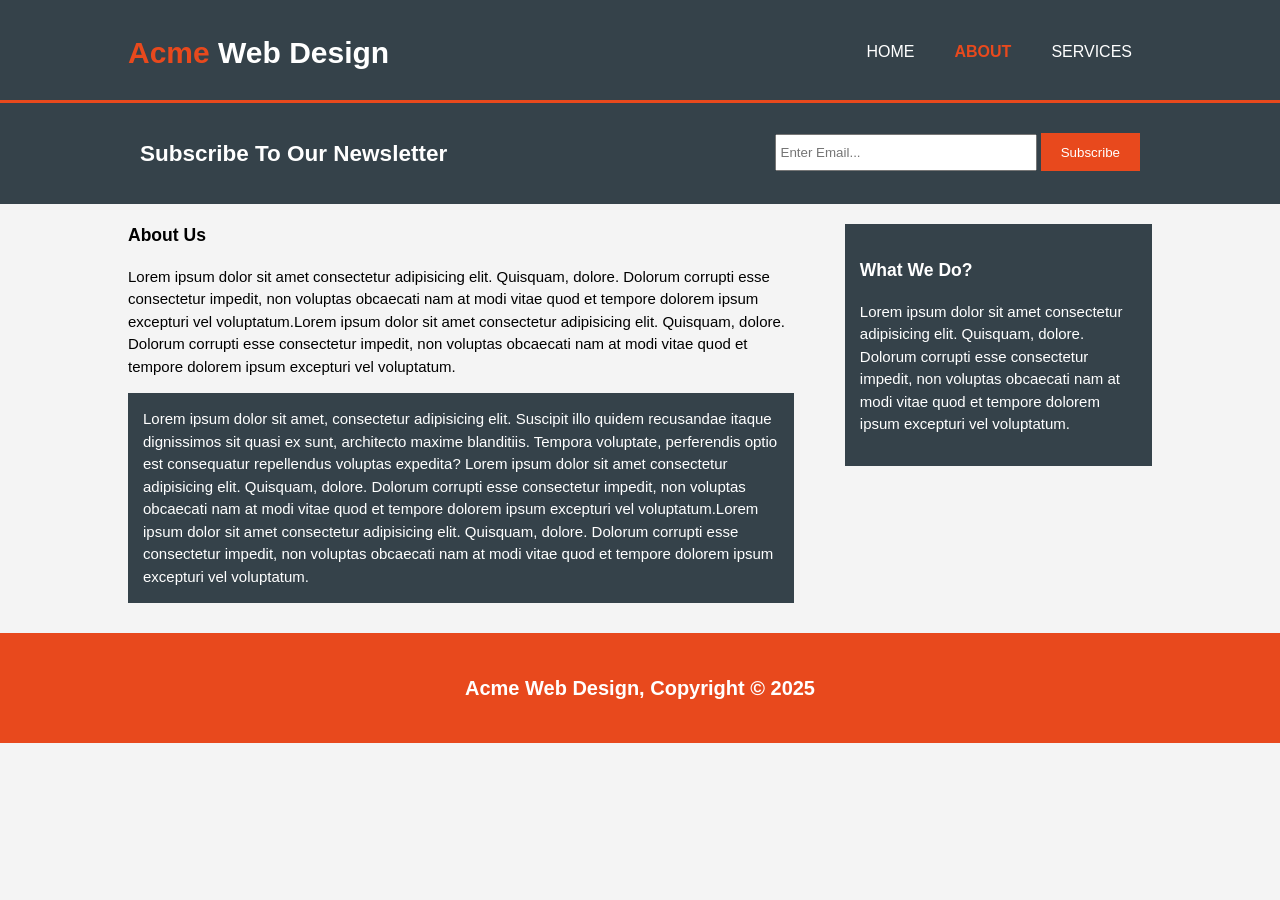
<file: Acme_About.html>
<!DOCTYPE html>
<html lang="en">
<head>
    <meta charset="UTF-8">
    <meta name="viewport" content="width=device-width, initial-scale=1.0">
    <meta name="description" content="Affordable and professional web design.">
    <meta name="author" content="Madhvesh Dubey">
    <title>Acme Web Design || ABOUT</title>
    <link rel="stylesheet" href="Acme_Web_Design.css">
</head>
<body>
    <!-- Nav bar Section -->
    <header>
        <div class="container">
            <div id="branding">
                <h1> <span class="highlight">Acme</span> Web Design</h1>
            </div>
            <nav>
                <ul>
                    <li><a href="Acme_Web_Design.html">HOME</a></li>
                    <li class="current"><a href="Acme_About.html">ABOUT</a></li>
                    <li><a href="Acme_Services.html">SERVICES</a></li>
                </ul>   
            </nav>
        </div>
    </header>
     <!-- 2nd Section of newsletter -->
      <section id="newsletter">
        <div class="container">
            <h1>Subscribe To Our Newsletter</h1> 
            <form >
                <input type="email" placeholder="Enter Email..." spellcheck="true">
                <button type="submit" class="button_1">Subscribe</button>
            </form>
        </div>
      </section>
      <!-- 3rd section of 3 boxes of icons -->
       <section id="main">
        <div class="container">
            <article id="main-col">
                <h1 class="page-title">About Us</h1>
                <p>Lorem ipsum dolor sit amet consectetur adipisicing elit. Quisquam, dolore. Dolorum corrupti esse consectetur impedit, non voluptas obcaecati nam at modi vitae quod et tempore dolorem ipsum excepturi vel voluptatum.Lorem ipsum dolor sit amet consectetur adipisicing elit. Quisquam, dolore. Dolorum corrupti esse consectetur impedit, non voluptas obcaecati nam at modi vitae quod et tempore dolorem ipsum excepturi vel voluptatum.
                </p>
                <p class="dark">Lorem ipsum dolor sit amet, consectetur adipisicing elit. Suscipit illo quidem recusandae itaque dignissimos sit quasi ex sunt, architecto maxime blanditiis. Tempora voluptate, perferendis optio est consequatur repellendus voluptas expedita? Lorem ipsum dolor sit amet consectetur adipisicing elit. Quisquam, dolore. Dolorum corrupti esse consectetur impedit, non voluptas obcaecati nam at modi vitae quod et tempore dolorem ipsum excepturi vel voluptatum.Lorem ipsum dolor sit amet consectetur adipisicing elit. Quisquam, dolore. Dolorum corrupti esse consectetur impedit, non voluptas obcaecati nam at modi vitae quod et tempore dolorem ipsum excepturi vel voluptatum.</p>
            </article>
            <aside id="sidebar">
                <div class="dark">
                <h3>What We Do?</h3>
                <p>Lorem ipsum dolor sit amet consectetur adipisicing elit. Quisquam, dolore. Dolorum corrupti esse consectetur impedit, non voluptas obcaecati nam at modi vitae quod et tempore dolorem ipsum excepturi vel voluptatum.</p>
                </div>
            </aside>
        </div>
       </section>
       <!-- Footer Section -->
        <footer>
            <p>Acme Web Design, Copyright &copy; 2025</p>
        </footer>
</body>
</html>
</file>
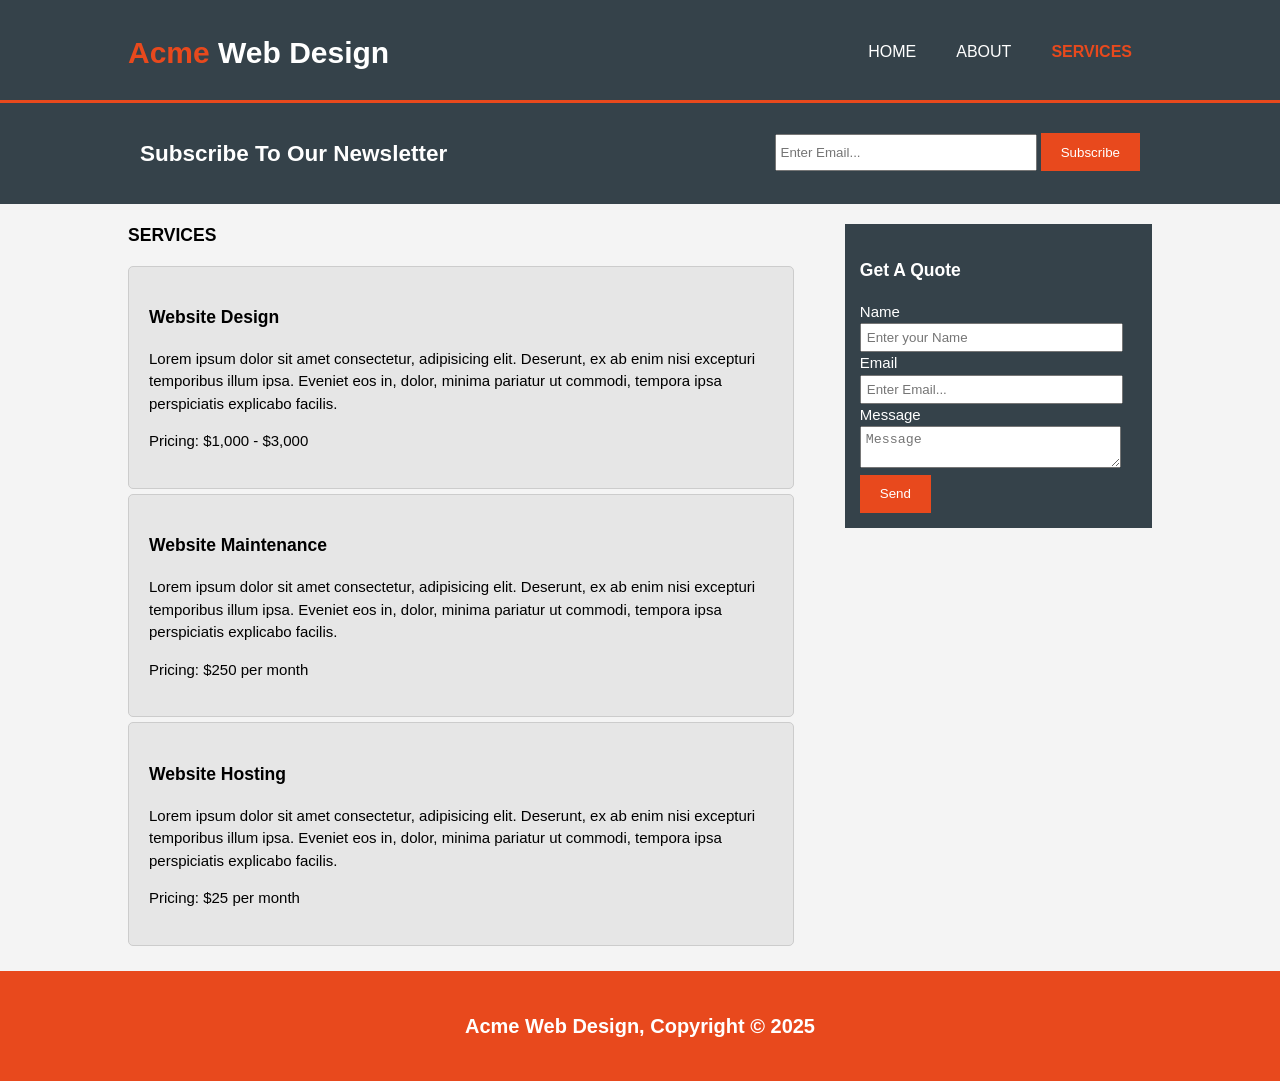
<file: Acme_Services.html>
<!DOCTYPE html>
<html lang="en">
<head>
    <meta charset="UTF-8">
    <meta name="viewport" content="width=device-width, initial-scale=1.0">
    <meta name="description" content="Affordable and professional web design.">
    <meta name="author" content="Madhvesh Dubey">
    <title>Acme Web Design || SERVICES</title>
    <link rel="stylesheet" href="Acme_Web_Design.css">
</head>
<body>
    <!-- Nav bar Section -->
    <header>
        <div class="container">
            <div id="branding">
                <h1> <span class="highlight">Acme</span> Web Design</h1>
            </div>
            <nav>
                <ul>
                    <li><a href="Acme_Web_Design.html">HOME</a></li>
                    <li><a href="Acme_About.html">ABOUT</a></li>
                    <li     class="current"><a href="Acme_Services.html">SERVICES</a></li>
                </ul>   
            </nav>
        </div>
    </header>
     <!-- 2nd Section of newsletter -->
      <section id="newsletter">
        <div class="container">
            <h1>Subscribe To Our Newsletter</h1> 
            <form >
                <input type="email" placeholder="Enter Email..." spellcheck="true">
                <button type="submit" class="button_1">Subscribe</button>
            </form>
        </div>
      </section>
      <!-- 3rd section of 3 boxes of icons -->
       <section id="main">
        <div class="container">
            <article id="main-col">
                <h1 class="page-title">SERVICES</h1>
                <ul id="services">
                    <li>
                        <h3>Website Design</h3>
                        <p>Lorem ipsum dolor sit amet consectetur, adipisicing elit. Deserunt, ex ab enim nisi excepturi temporibus illum ipsa. Eveniet eos in, dolor, minima pariatur ut commodi, tempora ipsa perspiciatis explicabo facilis.</p>
                        <p>Pricing: $1,000 - $3,000</p>
                    </li>
                    <li>
                        <h3>Website Maintenance</h3>
                        <p>Lorem ipsum dolor sit amet consectetur, adipisicing elit. Deserunt, ex ab enim nisi excepturi temporibus illum ipsa. Eveniet eos in, dolor, minima pariatur ut commodi, tempora ipsa perspiciatis explicabo facilis.</p>
                        <p>Pricing: $250 per month</p>
                    </li>
                    <li>
                        <h3>Website Hosting</h3>
                        <p>Lorem ipsum dolor sit amet consectetur, adipisicing elit. Deserunt, ex ab enim nisi excepturi temporibus illum ipsa. Eveniet eos in, dolor, minima pariatur ut commodi, tempora ipsa perspiciatis explicabo facilis.</p>
                        <p>Pricing: $25 per month</p>
                    </li>
                </ul>
            </article>
       
            <aside id="sidebar">
                <div class="dark">
                <h3>Get A Quote</h3>
                <form class="quote">
                    <div>
                    <label for="Name">Name</label><br>
                    <input type="text" placeholder="Enter your Name" spellcheck="true">
                    </div>
                    <div>
                    <label for="email">Email</label><br>
                    <input type="email" placeholder="Enter Email..." spellcheck="true">
                    </div>
                    <div>
                    <label for="Message">Message</label><br>
                    <textarea placeholder="Message" spellcheck="true"></textarea>
                    </div>
                    <button type="submit" class="button_1">Send</button>
                </form>
                </div>
            </aside>
            </div>
       </section>
       <!-- Footer Section -->
        <footer>
            <p>Acme Web Design, Copyright &copy; 2025</p>
        </footer>
</body>
</html>
</file>
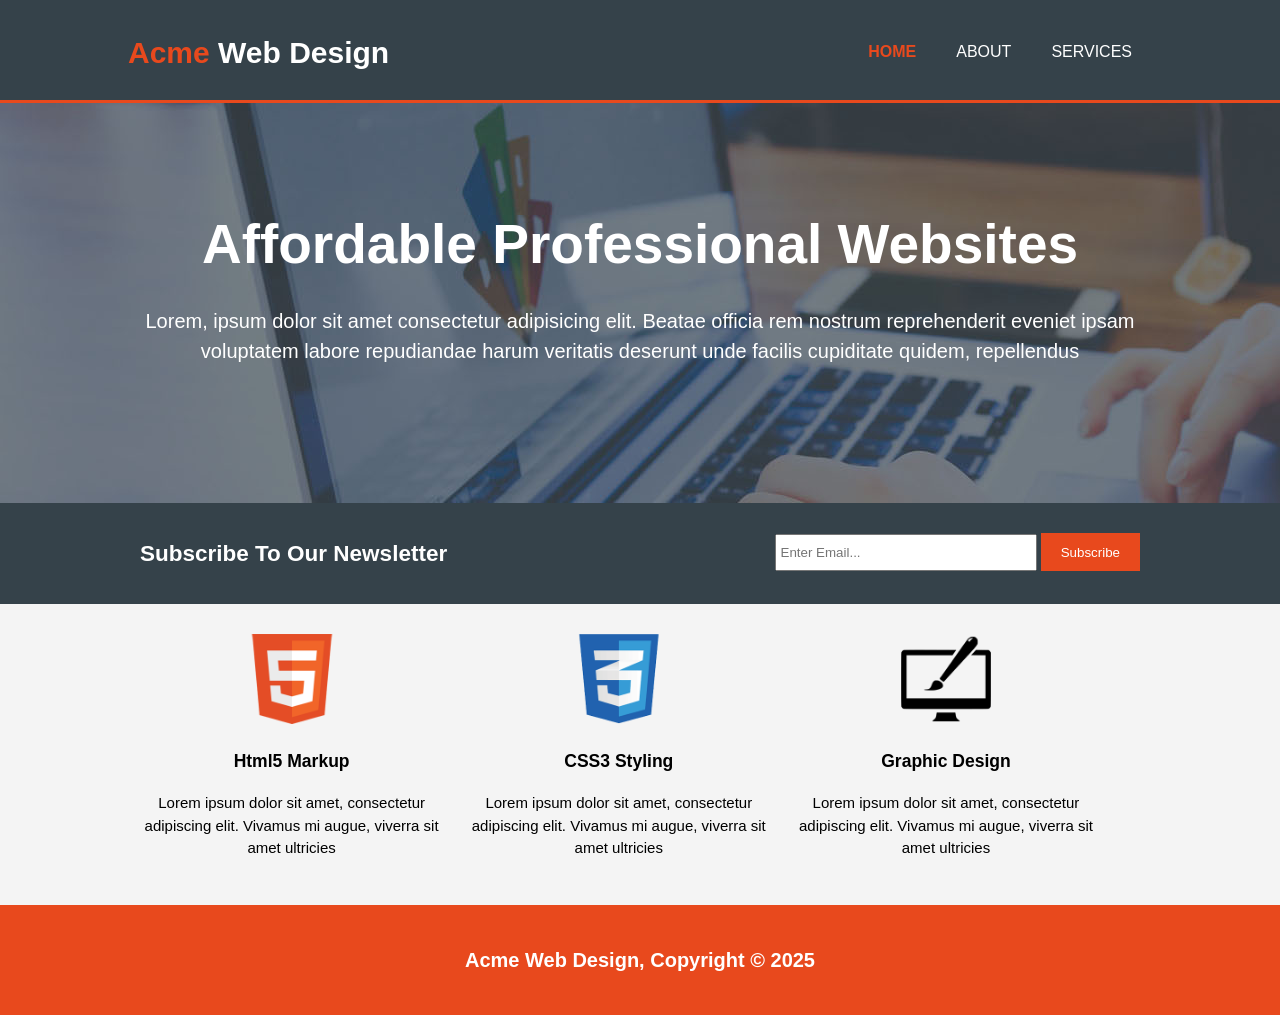
<file: Acme_Web_Design.html>
<!DOCTYPE html>
<html lang="en">
<head>
    <meta charset="UTF-8">
    <meta name="viewport" content="width=device-width, initial-scale=1.0">
    <meta name="description" content="Affordable and professional web design.">
    <meta name="author" content="Madhvesh Dubey">
    <title>Acme Web Design || HOME</title>
    <link rel="stylesheet" href="Acme_Web_Design.css">
</head>
<body>
    <!-- Nav bar Section -->
    <header>
        <div class="container">
            <div id="branding">
                <h1> <span class="highlight">Acme</span> Web Design</h1>
            </div>
            <nav>
                <ul>
                    <li class="current"><a href="Acme_Web_Design.html">HOME</a></li>
                    <li><a href="Acme_About.html">ABOUT</a></li>
                    <li><a href="Acme_Services.html">SERVICES</a></li>
                </ul>   
            </nav>
        </div>
    </header>
    <!-- 1st Section of Showcase -->
     <section id="showcase">
        <div class="container">
            <h1>Affordable Professional Websites</h1>
            <p>Lorem, ipsum dolor sit amet consectetur adipisicing elit. Beatae officia rem nostrum reprehenderit eveniet ipsam voluptatem labore repudiandae harum veritatis deserunt unde facilis cupiditate quidem, repellendus  </p>
        </div>
     </section>
     <!-- 2nd Section of newsletter -->
      <section id="newsletter">
        <div class="container">
            <h1>Subscribe To Our Newsletter</h1> 
            <form >
                <input type="email" placeholder="Enter Email..." spellcheck="true">
                <button type="submit" class="button_1">Subscribe</button>
            </form>
        </div>
      </section>
      <!-- 3rd section of 3 boxes of icons -->
       <section id="boxes">
        <div class="container">
            <div class="box">
                <img src="Portfolio/Asset/photos/logo_html.png" alt="Html Logo">
                <h3>Html5 Markup</h3>
                <p>Lorem ipsum dolor sit amet, consectetur adipiscing elit. Vivamus mi augue, viverra sit amet ultricies</p>
            </div>
            <div class="box">
                <img src="Portfolio/Asset/photos/logo_css.png" alt="Css Logo">
                <h3>CSS3 Styling</h3>
                <p>Lorem ipsum dolor sit amet, consectetur adipiscing elit. Vivamus mi augue, viverra sit amet ultricies</p>
            </div>
            <div class="box">
                <img src="Portfolio/Asset/photos/logo_brush.png" alt=" Graphic Design Logo">
                <h3>Graphic Design</h3>
                <p>Lorem ipsum dolor sit amet, consectetur adipiscing elit. Vivamus mi augue, viverra sit amet ultricies</p>
            </div>
        </div>
       </section>
       <!-- Footer Section -->
        <footer>
            <p>Acme Web Design, Copyright &copy; 2025</p>
        </footer>
</body>
</html>
</file>
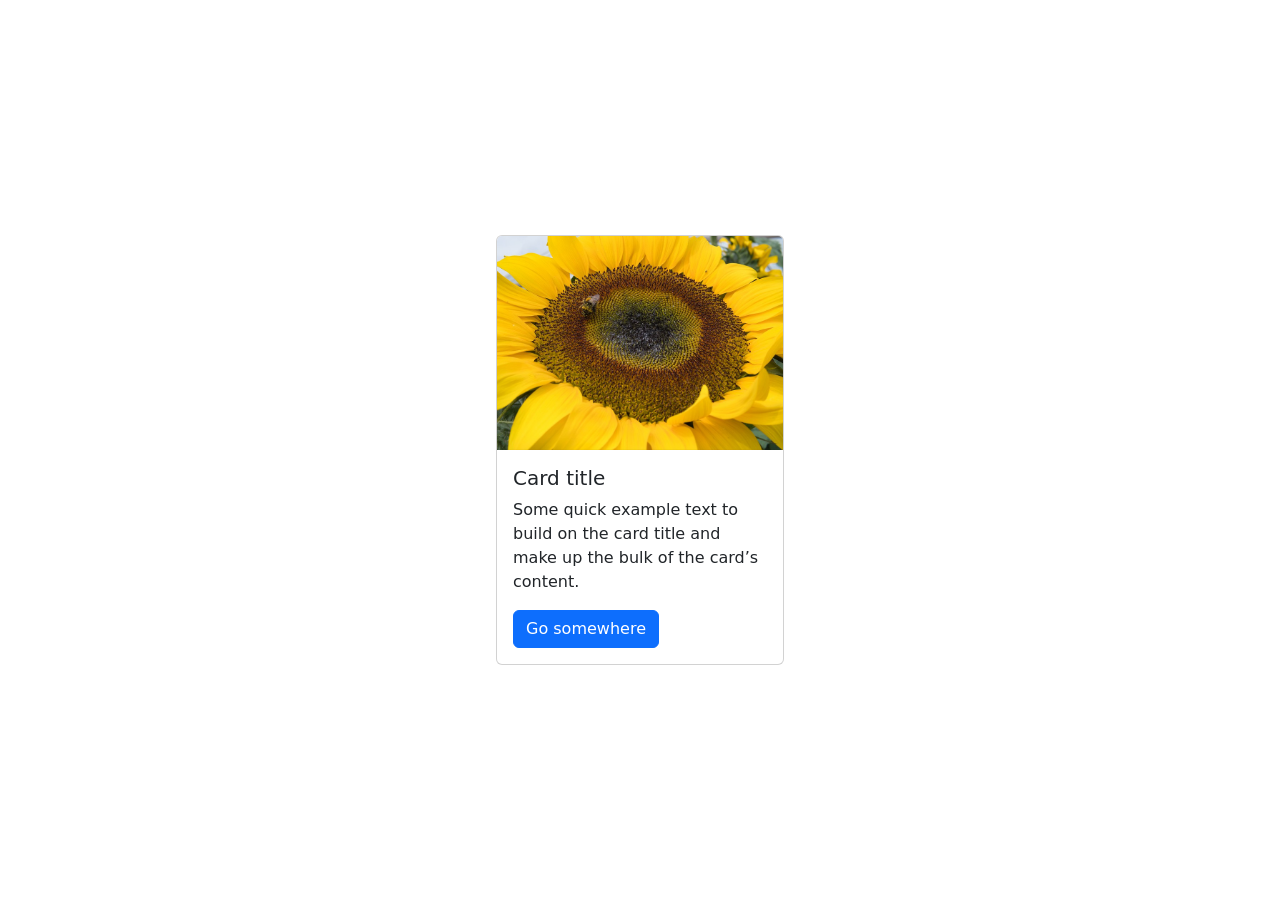
<file: Bootstrap-intro.html>
<!doctype html>
<html lang="en">

<head>
  <meta charset="utf-8">
  <meta name="viewport" content="width=device-width, initial-scale=1">
  <title>Bootstrap</title>
  <link href="https://cdn.jsdelivr.net/npm/bootstrap@5.3.8/dist/css/bootstrap.min.css" rel="stylesheet"
    integrity="sha384-sRIl4kxILFvY47J16cr9ZwB07vP4J8+LH7qKQnuqkuIAvNWLzeN8tE5YBujZqJLB" crossorigin="anonymous">

  <style>
    .flex-container {
      display: flex;
      justify-content: center;
      align-items: center;
      height: 100vh;
    }
  </style>
</head>

<body>
  <div class="flex-container">
    <div class="card" style="width: 18rem;">
      <img src="flower.jpg" class="card-img-top" alt="...">
      <div class="card-body">
        <h5 class="card-title">Card title</h5>
        <p class="card-text">Some quick example text to build on the card title and make up the bulk of the card’s
          content.</p>
        <a href="#" class="btn btn-primary">Go somewhere</a>
      </div>
    </div>
  </div>
</body>

</html>
</file>
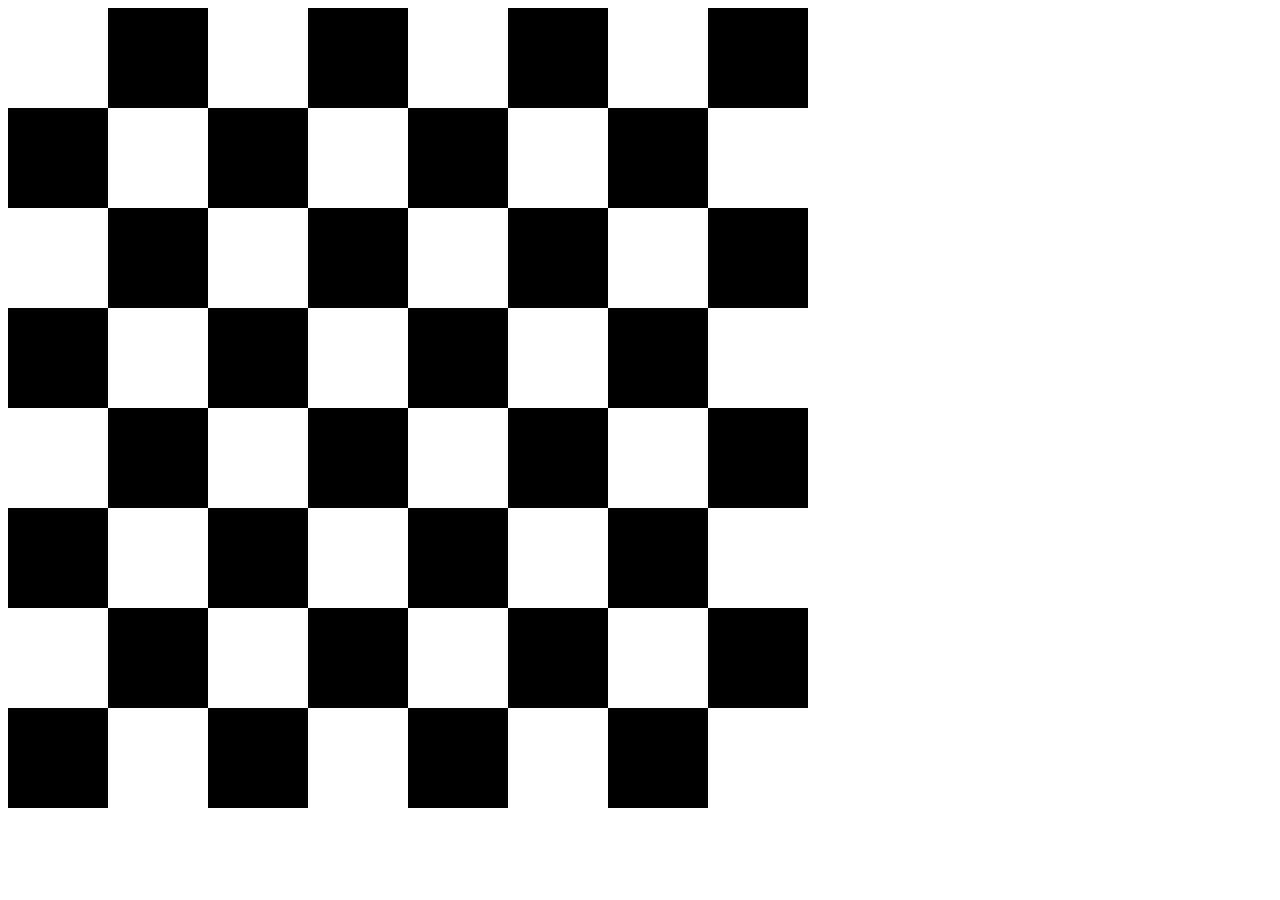
<file: chessboard.html>
<!DOCTYPE html>
<html>

<head>
  <title>Chessboard</title>
  <style>
    /* Write your code here */
    /* Each square should be 100px by 100px */
    /* My colours for white: , black:  */
    .container{
      width: 800px;
      display: grid;
      grid-template-columns: 1fr 1fr 1fr 1fr 1fr 1fr 1fr 1fr;
      grid-template-rows: 1fr 1fr 1fr 1fr 1fr 1fr 1fr 1fr;
    }
    .white {
      height: 100px;
      width: 100px;
      background-color: white ;
    }

    .black {
      height: 100px;
      width: 100px;
      background-color: black;
    }
    
  </style>
</head>

<body>
  <div class="container">
    <div class="white"></div>
    <div class="black"></div>
    <div class="white"></div>
    <div class="black"></div>
    <div class="white"></div>
    <div class="black"></div>
    <div class="white"></div>
    <div class="black"></div>
    <div class="black"></div>
    <div class="white"></div>
    <div class="black"></div>
    <div class="white"></div>
    <div class="black"></div>
    <div class="white"></div>
    <div class="black"></div>
    <div class="white"></div>
    <div class="white"></div>
    <div class="black"></div>
    <div class="white"></div>
    <div class="black"></div>
    <div class="white"></div>
    <div class="black"></div>
    <div class="white"></div>
    <div class="black"></div>
    <div class="black"></div>
    <div class="white"></div>
    <div class="black"></div>
    <div class="white"></div>
    <div class="black"></div>
    <div class="white"></div>
    <div class="black"></div>
    <div class="white"></div>
    <div class="white"></div>
    <div class="black"></div>
    <div class="white"></div>
    <div class="black"></div>
    <div class="white"></div>
    <div class="black"></div>
    <div class="white"></div>
    <div class="black"></div>
    <div class="black"></div>
    <div class="white"></div>
    <div class="black"></div>
    <div class="white"></div>
    <div class="black"></div>
    <div class="white"></div>
    <div class="black"></div>
    <div class="white"></div>
    <div class="white"></div>
    <div class="black"></div>
    <div class="white"></div>
    <div class="black"></div>
    <div class="white"></div>
    <div class="black"></div>
    <div class="white"></div>
    <div class="black"></div>
    <div class="black"></div>
    <div class="white"></div>
    <div class="black"></div>
    <div class="white"></div>
    <div class="black"></div>
    <div class="white"></div>
    <div class="black"></div>
    <div class="white"></div>
  </div>
</body>

</html>
</file>
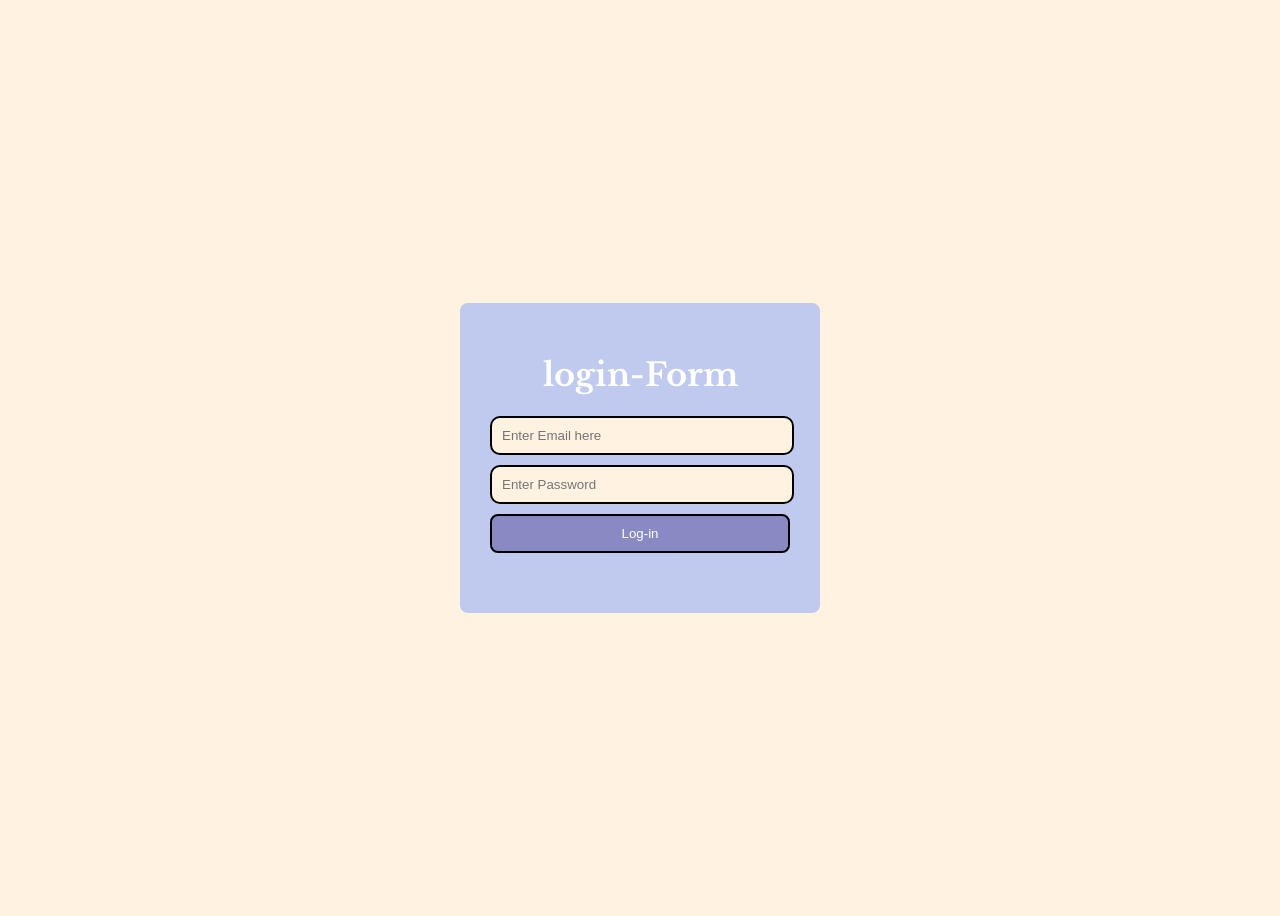
<file: ContactForm.html>
<!DOCTYPE html>
<html lang="en">

<head>
    <meta charset="UTF-8">
    <meta name="viewport" content="width=device-width, initial-scale=1.0">
    <link rel="stylesheet" href="ContactForm.css">
    <link rel="preconnect" href="https://fonts.googleapis.com">
    <link rel="preconnect" href="https://fonts.gstatic.com" crossorigin>
    <link
        href="https://fonts.googleapis.com/css2?family=Caveat:wght@400..700&family=Iosevka+Charon:ital,wght@0,300;0,400;0,500;0,700;1,300;1,400;1,500;1,700&family=Libre+Baskerville:ital,wght@0,400..700;1,400..700&family=Open+Sans:ital,wght@0,300..800;1,300..800&display=swap"
        rel="stylesheet">
    <title>Login-Page</title>
</head>

<body>
    <div class="container">
        <h1 class="text">login-Form</h1>
        <form action="" id="Form">
            <label for="email">
                <input type="email" name="email" placeholder="Enter Email here" spellcheck="true">
            </label>
            <label for="password">
                <input type="password" name="password" placeholder="Enter Password" spellcheck="true">
            </label>
            <button type="submit" class="button">Log-in</button>
        </form>
    </div>
</body>

</html>
</file>
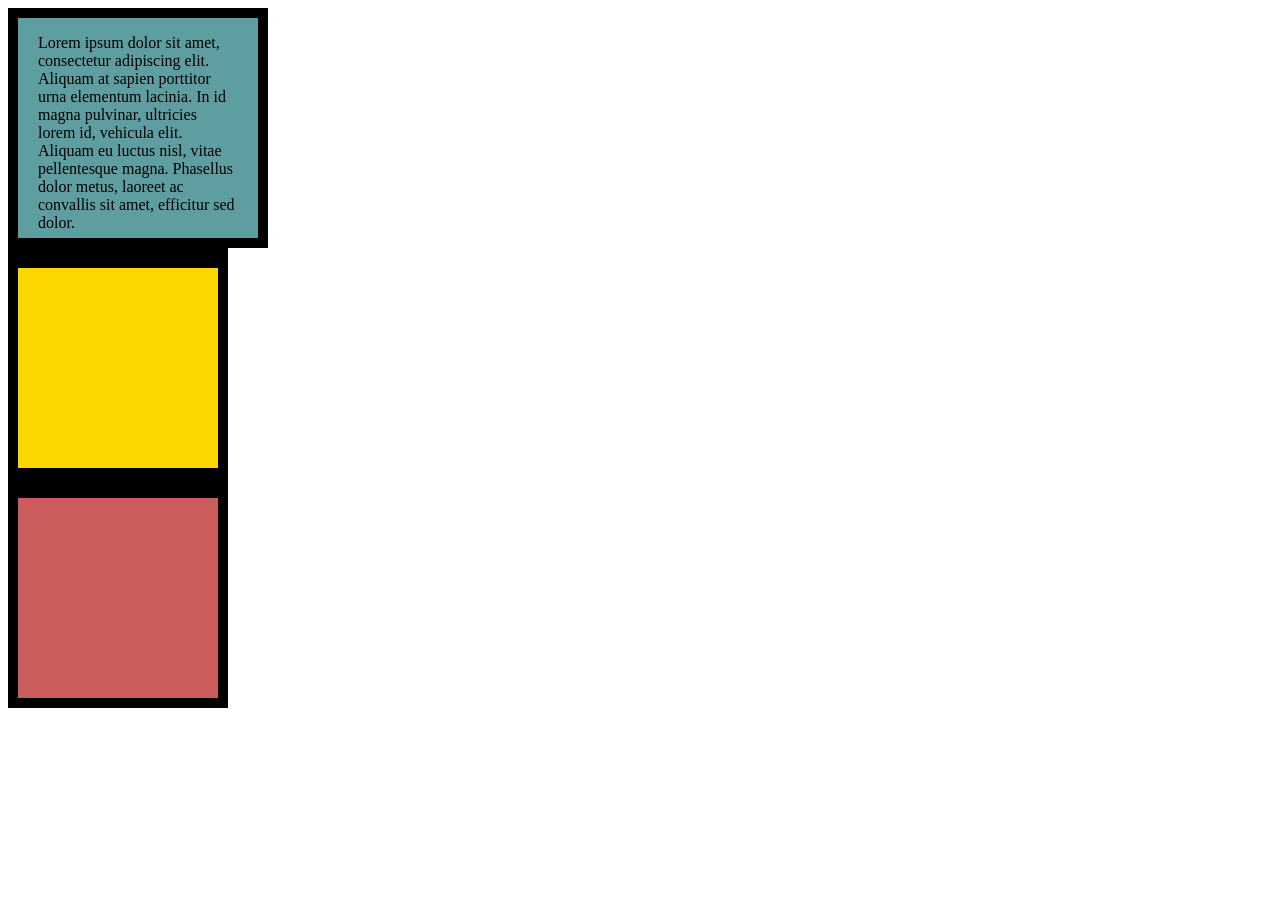
<file: css-box-model.html>
<!DOCTYPE html>
<html lang="en">

<head>
  <meta charset="UTF-8">
  <title>CSS Box Model</title>
  <style>
    /* Write your CSS code here */
    .box-1{
      width: 200px;
      height: 200px;
      background-color: cadetblue;
      border: 10px solid black;
      padding: 0px 20px 20px 20px;
    }
    .box-2{
      width: 200px;
      height: 200px;
      background-color: gold;
      border-top: 20px solid black;
      border-bottom: 20px solid black;
      border-left: 10px solid black;
      border-right: 10px solid black;
      margin: 0px;
    }
    .box-3{
      width: 200px;
      height: 200px;
      background-color:indianred;
      border: 10px solid black;
    }

  </style>
</head>

<body>
  <div class="box-1">
    <p>Lorem ipsum dolor sit amet, consectetur adipiscing elit. Aliquam at sapien porttitor urna elementum lacinia. In
    id magna pulvinar, ultricies lorem id, vehicula elit. Aliquam eu luctus nisl, vitae pellentesque magna. Phasellus
    dolor metus, laoreet ac convallis sit amet, efficitur sed dolor.</p>
  </div>
  <div class="box-2"></div>
  <div class="box-3"></div>


  <!-- TODOs:  
5. Set the 1st div to have 20px padding all around with a black 10px border.
6. Fix the style of the <p> element to remove all margins.
Hint: Use the CSS inspector in Chrome.
7. Set the 2nd div to have a 20px border on top and bottom and 10px border left and right. (See goal image)
8. Set the 3rd div to have a 10px border 
9. Set the margins for the divs so that each box corner touches the other. (See the goal image)
-->

</body>

</html>
</file>
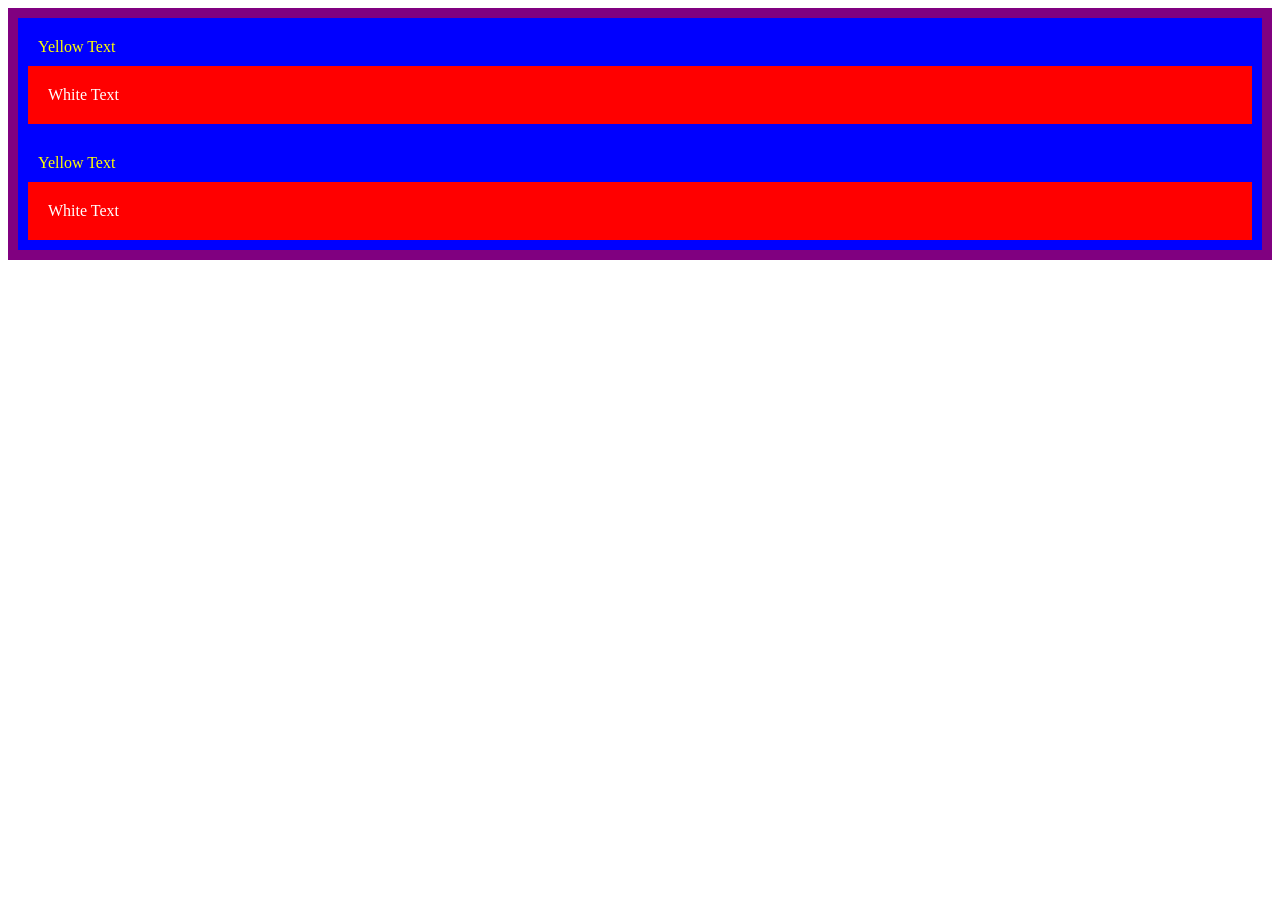
<file: css-cascade.html>
<!DOCTYPE html>
<html lang="en">

<head>
  <meta charset="UTF-8">
  <title>CSS Cascade</title>
  <link rel="stylesheet" href="./css-cascade.css">
</head>

<body>
  <div id="outer-box" class="box">
    <div class="box">
      <p>Yellow Text</p>
      <div class="box inner-box">
        <p class="white-text">White Text</p>
      </div>
    </div>
    <div class="box">
      <p>Yellow Text</p>
      <div class="box inner-box">
        <p class="white-text">White Text</p>
      </div>
    </div>
  </div>
</body>

</html>
</file>
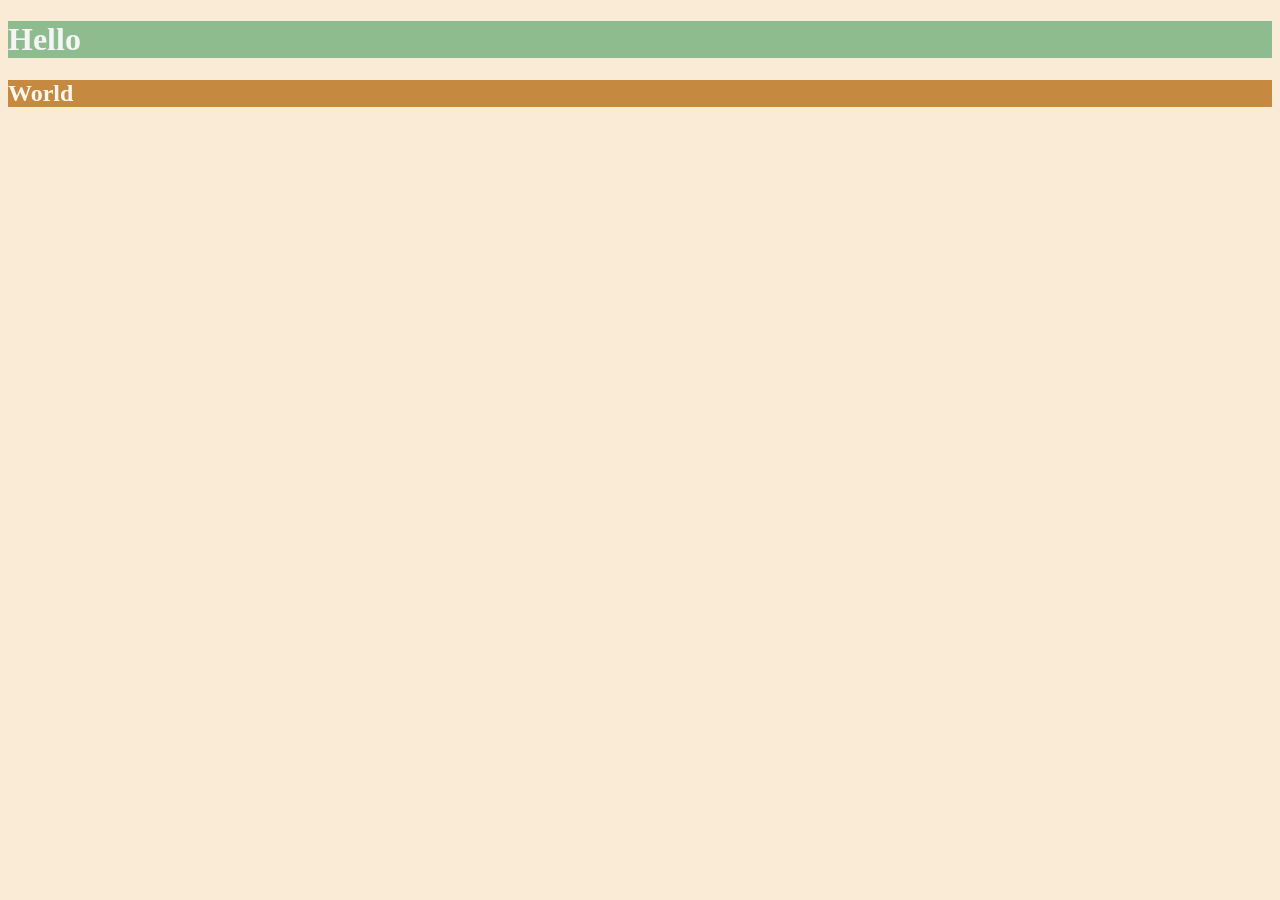
<file: css-colors.html>
<!DOCTYPE html>
<html lang="en">

<head>
  <meta charset="UTF-8">
  <title>Colors</title>
  <style>
    *{
      background-color: antiquewhite;
    }
    h1{
      color: whitesmoke;
      background-color: darkseagreen;
    }
    h2{
      color: #FAF8F1;
      background-color :#C58940;
    }
  /* Write your CSS code here. */
    /* 1. Make the background of the webpage "antiquewhite"
    2. Make the h1 "whitesmoke"
    3. Make the background of the h1 "darkseagreen"
    4. Make the h2 
    5. Make the background of the h2 "" */
  </style>
</head>

<body>
  <h1>Hello</h1>
  <h2>World</h2>
</body>

</html>
</file>
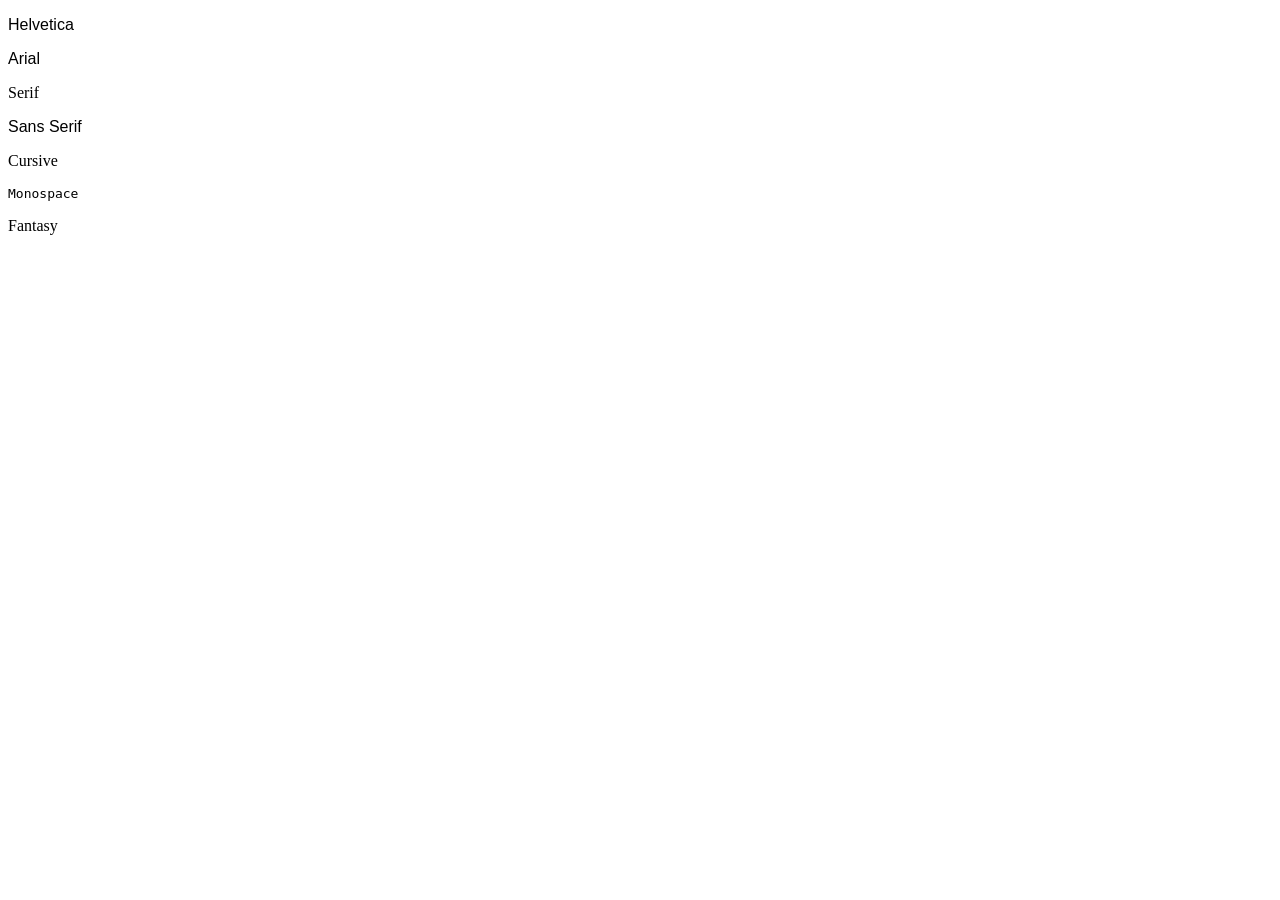
<file: font-family.html>
<!DOCTYPE html>
<html lang="en">

<head>
  <meta charset="UTF-8">
  <title>Font Family</title>
  <style>
    #helvetica {
      font-family: Helvetica, sans-serif;
    }

    #arial {
      font-family: Arial, sans-serif;
    }

    #serif {
      font-family: serif;
    }

    #sans-serif {
      font-family: sans-serif;
    }

    #cursive {
      font-family: cursive;
    }

    #monospace {
      font-family: monospace;
    }

    #fantasy {
      font-family: fantasy;
    }
  </style>
</head>

<body>
  <p id="helvetica">Helvetica</p>
  <p id="arial">Arial</p>
  <p id="serif">Serif</p>
  <p id="sans-serif">Sans Serif</p>
  <p id="cursive">Cursive</p>
  <p id="monospace">Monospace</p>
  <p id="fantasy">Fantasy</p>

</body>

</html>
</file>
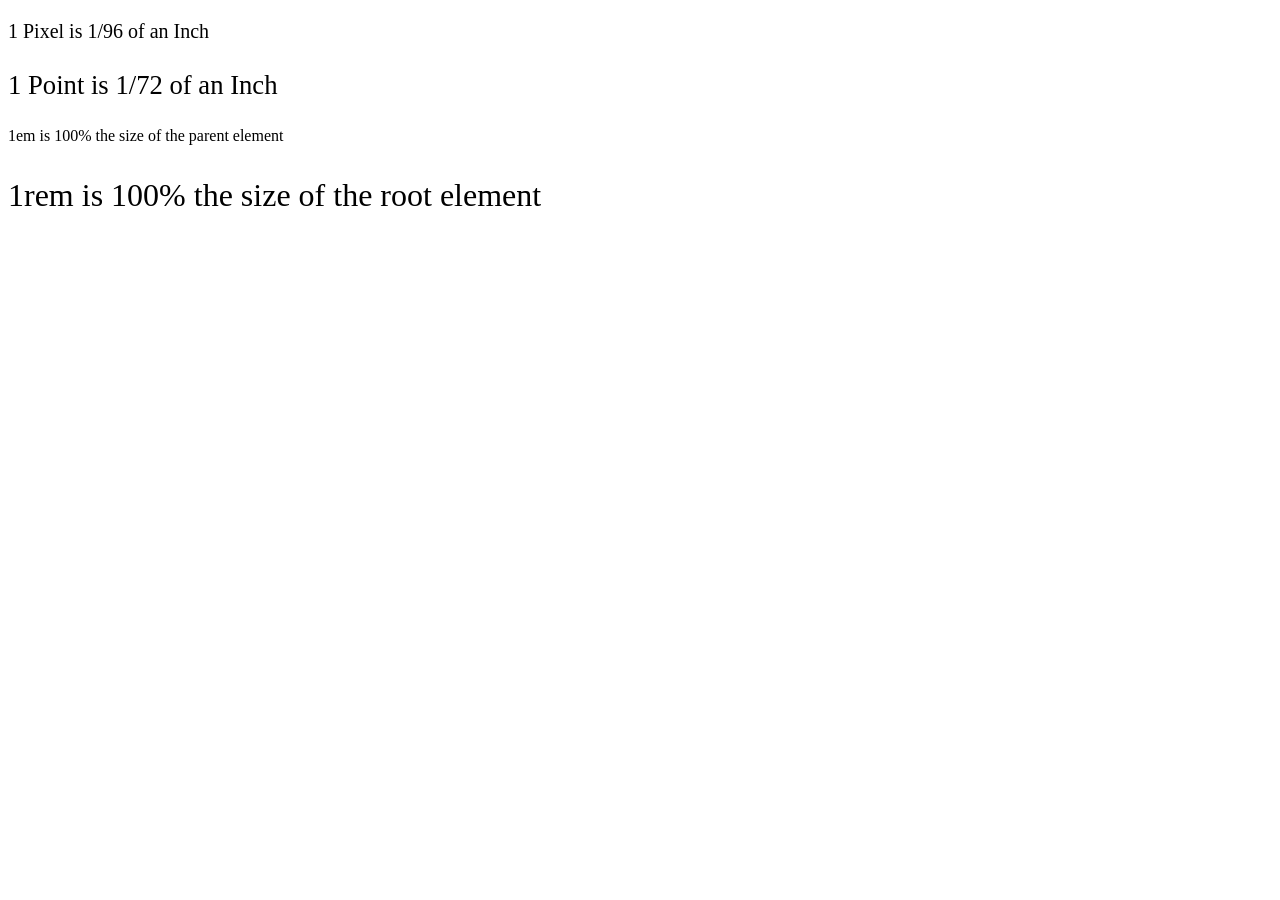
<file: font-size.html>
<!DOCTYPE html>
<html lang="en">
  <head>
    <meta charset="UTF-8" />
    <title>Font-Size</title>
    <style>
      #pixel {
        font-size: 20px;
      }

      #point {
        font-size: 20pt;
      }

      #em {
        font-size: 1em;
      }

      #rem {
        font-size: 1rem;
      }

      footer {
        font-size: 12pt;
      }

      html {
        font-size: xx-large;
      }
    </style>
  </head>

  <body>
    <p id="pixel">1 Pixel is 1/96 of an Inch</p>
    <p id="point">1 Point is 1/72 of an Inch</p>
    <footer>
      <p id="em">1em is 100% the size of the parent element</p>
      <p id="rem">1rem is 100% the size of the root element</p>
    </footer>
  </body>
</html>
</file>
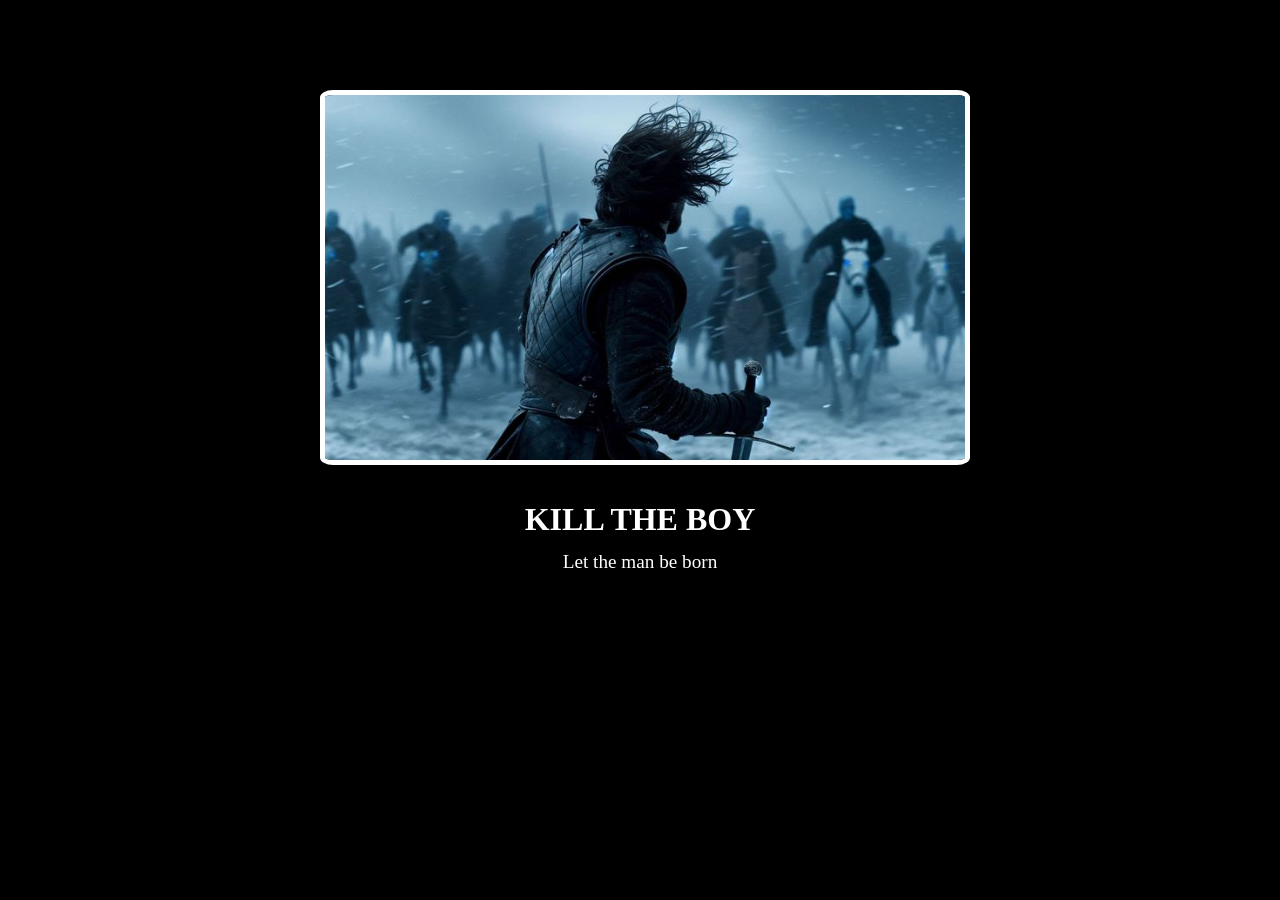
<file: john-snow.html>
<!DOCTYPE html>
<html lang="en">
<head>
  <meta charset="UTF-8">
  <meta name="viewport" content="width=device-width, initial-scale=1.0">
  <link rel="stylesheet" href="john-snow.css">
  <title>john</title>
</head>
<body>
  <div class="john-snow">
    <img src="./assets/images/john snow.jpg" alt="john snow">
    <h1>Kill the Boy</h1>
    <p>Let the man be born</p>
  </div>
</body>
</html>
<!-- 
  TODO: Create a motivational post website.
Style it how ever you like. 
Look at the goal image for inspiration.
But it must have the following features:
1. The main h1 text should be using the Regular Libre Baskerville Font from Google Fonts:
  
2. The text should be white and background black.
3. Add your own image into the images folder inside assets. It should have a 5px white border.
4. The text should be center aligned.
5. Create a div to contain the h1, p and img elements. Adjust the margins so that the image and text are centered on the page. 
  Hint: You horizontally center a div by giving it a width of 50% and a margin-left of 25%.
  Hint: Set the image to have a width of 100% so it fills the div. 
6. Read about the text-transform property on MDN docs to make the h1 uppercase with CSS.
  https://developer.mozilla.org/en-US/docs/Web/CSS/text-transform 
-->
</file>
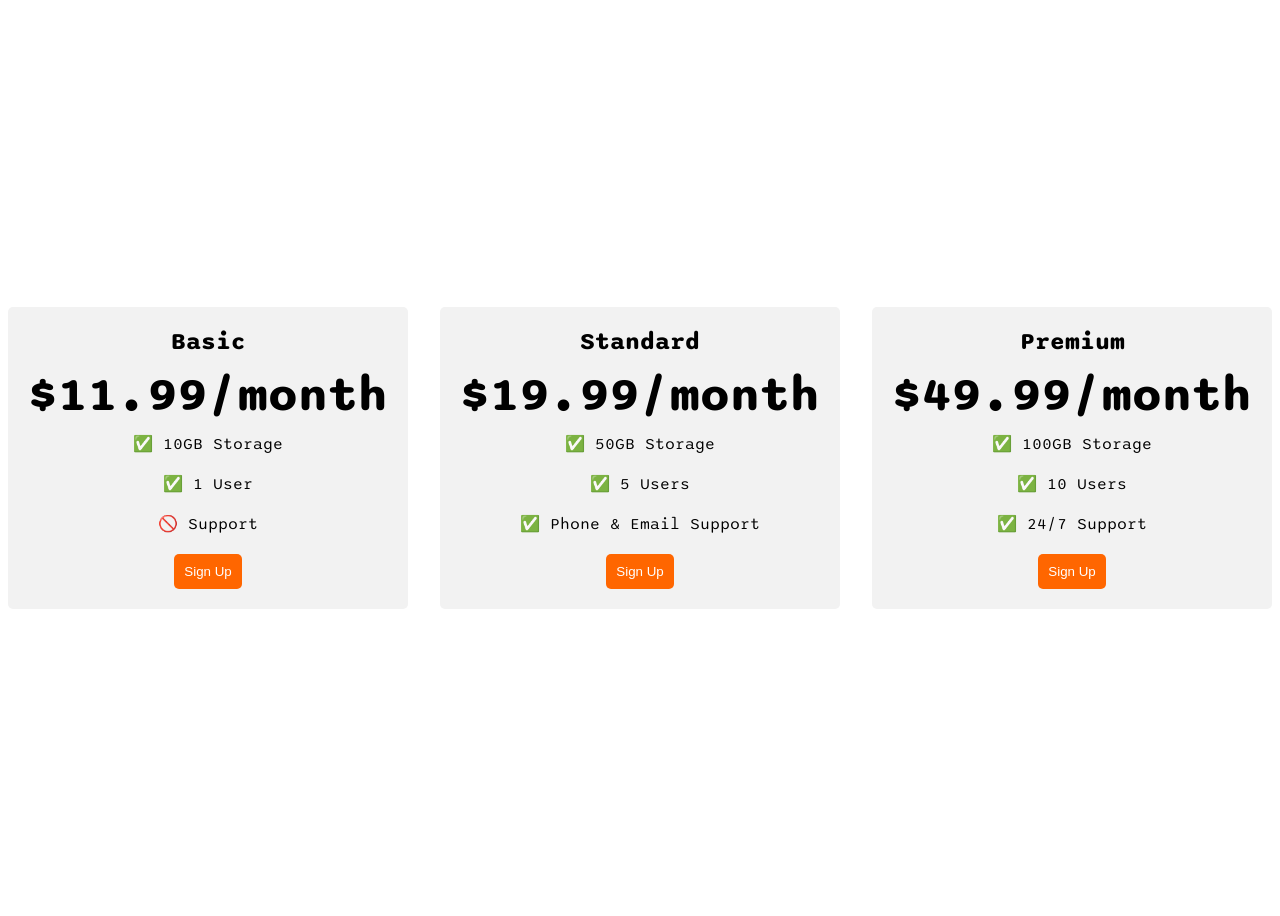
<file: pricing-table.html>
<!DOCTYPE html>
<html>

<head>
  <title>Flexbox Pricing Table</title>
  <link rel="preconnect" href="https://fonts.googleapis.com">
  <link rel="preconnect" href="https://fonts.gstatic.com" crossorigin>
  <link href="https://fonts.googleapis.com/css2?family=Sono:wght@400;700&display=swap" rel="stylesheet">
  <style>
    body {
      font-family: 'Sono', sans-serif;
    }

    .pricing-container {
      display: flex;
      justify-content: center;
      align-items: center;
      height: 100vh;
      gap: 2rem;
    }

    .pricing-plan {
      flex: 1;
      max-width: 400px;
      padding: 20px;
      background-color: #f2f2f2;
      border-radius: 5px;
      text-align: center;
    }

    .plan-title {
      font-size: 24px;
      font-weight: bold;
      margin-bottom: 10px;
    }

    .plan-price {
      font-size: 48px;
      font-weight: bold;
      margin-bottom: 10px;
    }

    .plan-features {
      list-style: none;
      padding: 0;
      margin: 0;
    }

    .plan-features li {
      margin-bottom: 20px;
    }

    .plan-button {
      padding: 10px;
      background-color: #ff6600;
      color: #fff;
      border-radius: 5px;
      border: none;
    }

    @media (max-width: 1250px) {
      .pricing-container {
        flex-direction: column;
        height: 100%;
      }
    }
  </style>
</head>

<body>
  <div class="pricing-container">
    <div class="pricing-plan">
      <div class="plan-title">Basic</div>
      <div class="plan-price">$11.99/month</div>
      <ul class="plan-features">
        <li>✅ 10GB Storage</li>
        <li>✅ 1 User</li>
        <li>🚫 Support</li>
      </ul>
      <button class="plan-button">Sign Up</a>
    </div>
    <div class="pricing-plan">
      <div class="plan-title">Standard</div>
      <div class="plan-price">$19.99/month</div>
      <ul class="plan-features">
        <li>✅ 50GB Storage</li>
        <li>✅ 5 Users</li>
        <li>✅ Phone &amp; Email Support</li>
      </ul>
      <button class="plan-button">Sign Up</a>
    </div>
    <div class="pricing-plan">
      <div class="plan-title">Premium</div>
      <div class="plan-price">$49.99/month</div>
      <ul class="plan-features">
        <li>✅ 100GB Storage</li>
        <li>✅ 10 Users</li>
        <li>✅ 24/7 Support</li>
      </ul>
      <button class="plan-button">Sign Up</a>
    </div>
  </div>

</body>

</html>
</file>
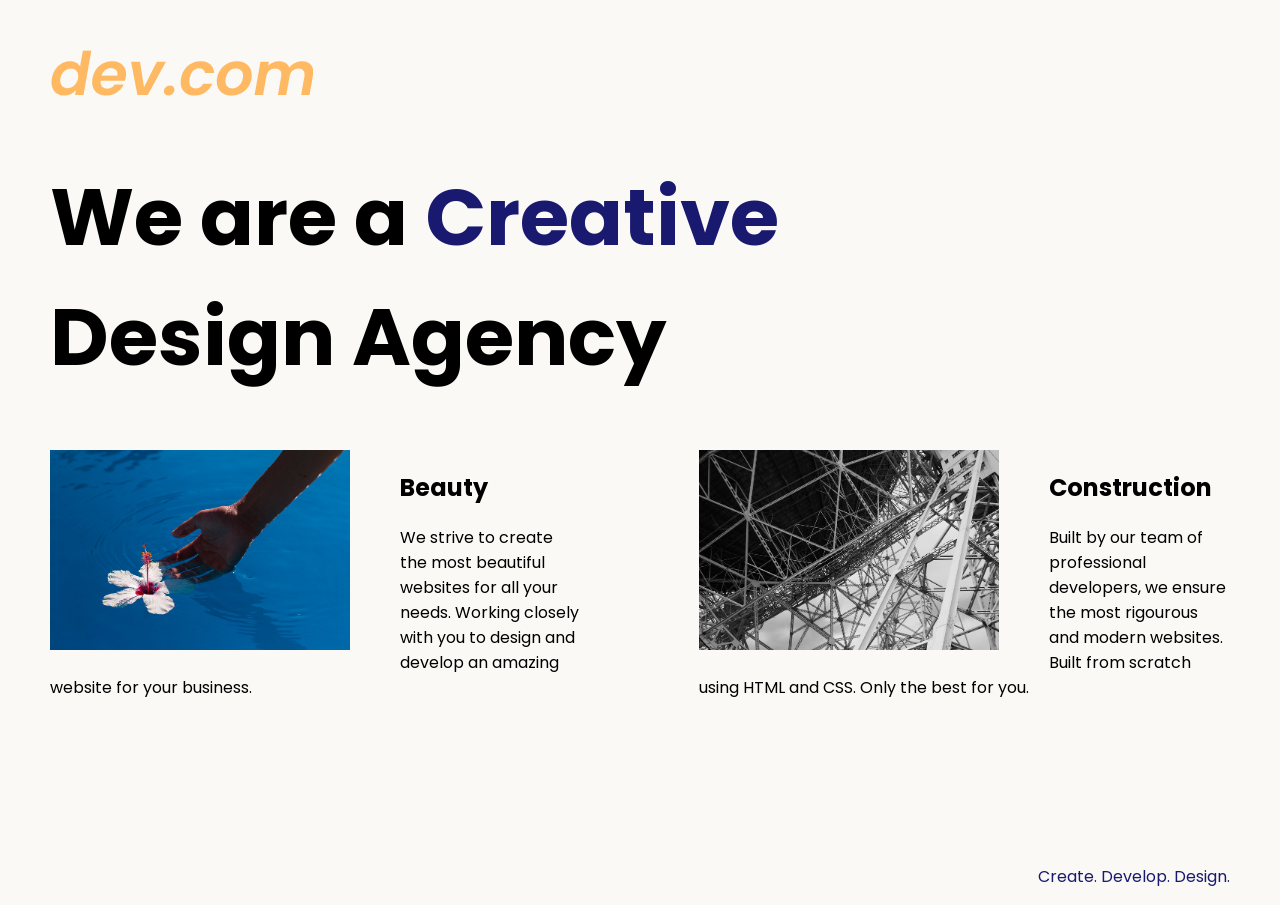
<file: solution.html>
<!DOCTYPE html>
<html lang="en">

<head>
  <meta charset="UTF-8">
  <meta name="viewport" content="width=device-width, initial-scale=1.0">
  <title>Agency</title>
  <link rel="stylesheet" href="./solution.css">
  <link rel="preconnect" href="https://fonts.googleapis.com">
  <link rel="preconnect" href="https://fonts.gstatic.com" crossorigin>
  <link href="https://fonts.googleapis.com/css2?family=Poppins:wght@400;700&display=swap" rel="stylesheet">
</head>

<body>
  <div class="main">
    <img class="logo" src="./assets/images/logo.png" alt="logo">
    <h1>We are a <span class="creative">Creative</span> <br />Design Agency</h1>
    <div class="left card"><img class="tile-image" src="./assets/images/beautiful.jpg" alt="hand and flower in water">
      <h2 class="card-title">Beauty</h2>
      <p class="card-text">We strive to create the most beautiful websites for all your needs. Working closely with you
        to
        design and
        develop an amazing website for your business.</p>
    </div>

    <div class="right card"><img class="tile-image" src="./assets/images/construction.jpg" alt="metal structure">
      <h2 class="card-title">Construction</h2>
      <p>Built by our team of professional developers, we ensure the most rigourous and modern websites. Built from
        scratch using HTML and CSS. Only the best for you.</p>
    </div>

  </div>
  <footer>
    <p>Create. Develop. Design.</p>
  </footer>
</body>

</html>
</file>
<file: Acme_Web_Design.css>
/* Home page body CSS */
body{
    /* font-family: Arial, Helvetica, sans-serif;
    font-size: 15px;
    line-height: 1.5; */
    font: 15px/1.5 Arial, Helvetica, sans-serif;
    padding: 0;
    margin: 0;
    background-color: #f4f4f4;
}
/* Global Home Page CSS */
.container{
    width:80%;
    margin: auto;
    overflow: hidden;
}
ul{
    margin: 0;
    padding: 0;
}
.button_1{
    height: 38px;
    background: #e8491d;
    border: none;
    padding: 0 20px 0 20px;
    color: #ffffff;
}
.dark{
    padding: 15px;
    background: #35424a;
    color: #ffffff;
    margin: 10px 0px 10px 0px ;
}
/* header home page css */
header{
    background-color: #35424a;
    color: #ffffff;
    padding-top: 30px;
    min-height: 70px;
    border-bottom: #e8491d 3px solid;
}
header a{
    color: #ffffff;
    text-decoration: none;
    text-transform: uppercase;
    font-size: 16px;
}

header li{
    float: left;
    display: inline;
    padding: 0 20px 0 20px;
}
header #branding{
    float: left;
}
header #branding h1{
    margin: 0;
}
header nav{
    float: right;
    margin-top: 10px;
}
header .highlight, header .current a{
    color: #e8491d;
    font-weight: bold;
}
header a:hover{
    color: #cccccc;
    font-weight: bolder;
}
/*  second section CSS showcase */
#showcase{
    min-height: 400px;
    background:url('Portfolio/Asset/photos/showcase\ 1\ bgc.jpg') no-repeat 0 -400px;
    text-align: center;
    color: #ffffff;
}
#showcase h1{
    margin-top: 100px;
    font-size: 55px;
    margin-bottom: 10px;
}
#showcase p{
    font-size: 20px;
}
/* 3rd section News Letter area */
#newsletter{
    padding: 15px;
    color: #ffffff;
    background: #35424a;
}
#newsletter h1{
    float: left;
}
#newsletter form{
    float: right;
    margin-top: 15px;
}
#newsletter input[type="email"]{
    padding: 4px;
    height: 25px;
    width: 250px;
}
.button_1:hover{
    cursor: pointer;
    font-weight: bolder;
}
/* section 3 Boxes */
#boxes{
    margin-top: 20px;
}
#boxes .box{
    float: left;
    width: 30%;
    padding: 10px;
    text-align: center;
}
#boxes .box img{
    width: 90px;
}
/*  Footer section Css */

footer{
    padding: 20px;
    margin-top: 20px;
    color: #ffffff;
    background-color: #e8491d;
    text-align: center;
    font-weight: bold;
    font-size: 20px;
}

/* About page Css */

aside#sidebar{
    float: right;
    width: 30%;
    margin-top: 10px;

}
/* main-col */
article#main-col{
    float: left;
    width: 65%;
}


/* Services page css */
ul#services li{
    list-style: none;
    padding: 20px;
    border: #cccccc solid 1px;
    margin-bottom: 5px;
    background: #e6e6e6;
    border-radius: 5px;
}
aside#sidebar .quote input,aside#sidebar .quote textarea{
    width: 90%;
    padding: 5px;
}
/* Media Queries */
@media(max-width:768px){
   header #branding,
   header nav,
   header nav li,
   #newsletter h1,
   #newsletter form,
   #boxes .box,
   article#main-col,
   aside#sidebar{
    float: none;
    text-align: center;
    width: 100%;
   }
   header{
    padding-bottom: 20px;
   }

   #showcase h1 {
    margin-top: 40px;
   }
   #newsletter .button_1 ,.quote button{
    display: block;
    width: 100%;
   }
   #newsletter form input[type= "email"], .quote input, .quote textarea{
    width: 100%;
    margin-bottom: 5px;
   }
}
</file>
<file: ContactForm.css>
body{
    background-color: #FFF2E0;
    height: 100vh;
    display: flex;
    justify-content: center;
    align-items: center;
    font-family: Libre Baskerville, cursive;
}
.container{
    background-color: #C0C9EE;
    width: 300px;
    border-radius: 8px;
    padding: 30px;
}
.text{
    text-align: center;
    color: #fff;
}
#Form{
    display: flex;
    flex-direction: column;
    gap: 10px;
}
input{
    width: 280px;
    border: 2px solid black;
    border-radius: 10px;
    padding: 10px;
    background-color: #FFF2E0;
    color: #fff;
}
.button{
    background-color: #898AC4;
    padding: 10px;
    margin-bottom: 30px;
    border: 2px solid black;
    border-radius: 8px;
    color: #fff;
}
button:hover{
        background-color: #FFD45A;
        color:white;
}

input:hover{
    background-color :#FFD45A;
}
</file>
<file: css-cascade.css>
/* Don't change the existing CSS. */

#outer-box{
 background-color:purple;
}
.box {
  background-color: blue;
  padding: 10px;
}
.inner-box{
  background-color: red;
}
p {
  color: yellow;
  margin: 0;
  padding: 10px;
}
.white-text{
  color: white;

}
</file>
<file: john-snow.css>
*{
    background-color: black;
    margin: 0px;
    padding: 0px;
}
.john-snow{
    margin-top: 7%;
    width: 50%;
    margin-left: 25%;
}
img{
    
    border: 5px solid white;
    border-radius: 2%;
    width: 100%;
}
h1{
    color: white;
    text-align: center;
    text-transform: uppercase;
    font-weight: bold;
    margin-top: 5%;
}
p{
    color: white;
    text-align: center;
    margin-top: 2%;
    font-size: larger;
}
</file>
<file: solution.css>
body {
  font-family: "Poppins", sans-serif;
  margin: 50px 50px 0 50px;
  background-color: #faf9f6;
  display: flex;
  flex-direction: column;
  min-height: 95vh;
}
.main {
  flex: 1;
}

h1 {
  font-size: 5rem;
}

footer {
  text-align: right;
  color: midnightblue;
}

.tile-image {
  height: 200px;
  float: left;
  margin-right: 50px;
}

.card {
  width: 45%;
}

.left {
  float: left;
}

.right {
  float: right;
}

.creative {
  color: midnightblue;
}

@media (max-width: 680px) {
  .logo {
    width: 100px;
  }

  h1 {
    font-size: 3.5rem;
    text-align: center;
  }

  .card {
    width: 100%;
    display: block;
    margin-bottom: 30px;
    text-align: justify;
  }

  .card img {
    margin-bottom: 10px;
    width: 100%;
    display: inline;
    object-fit: cover;
  }
}
</file>
